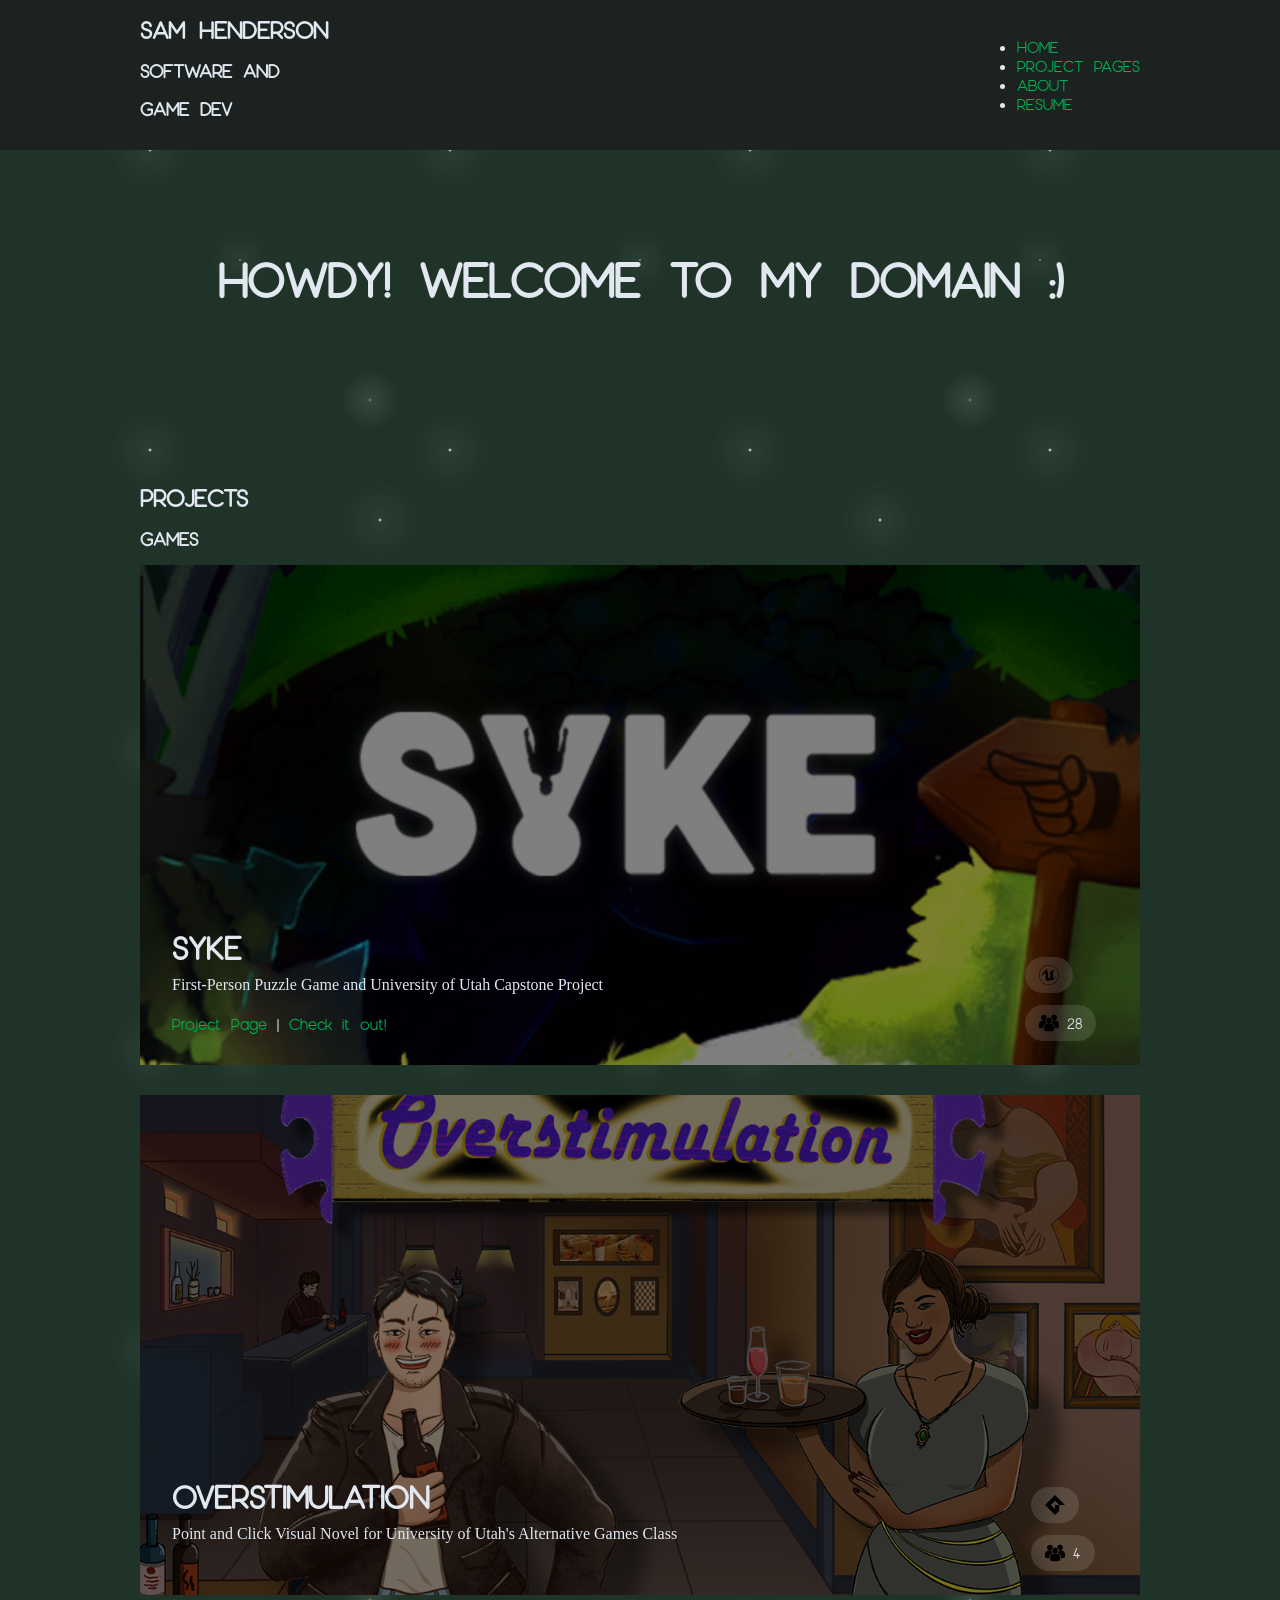
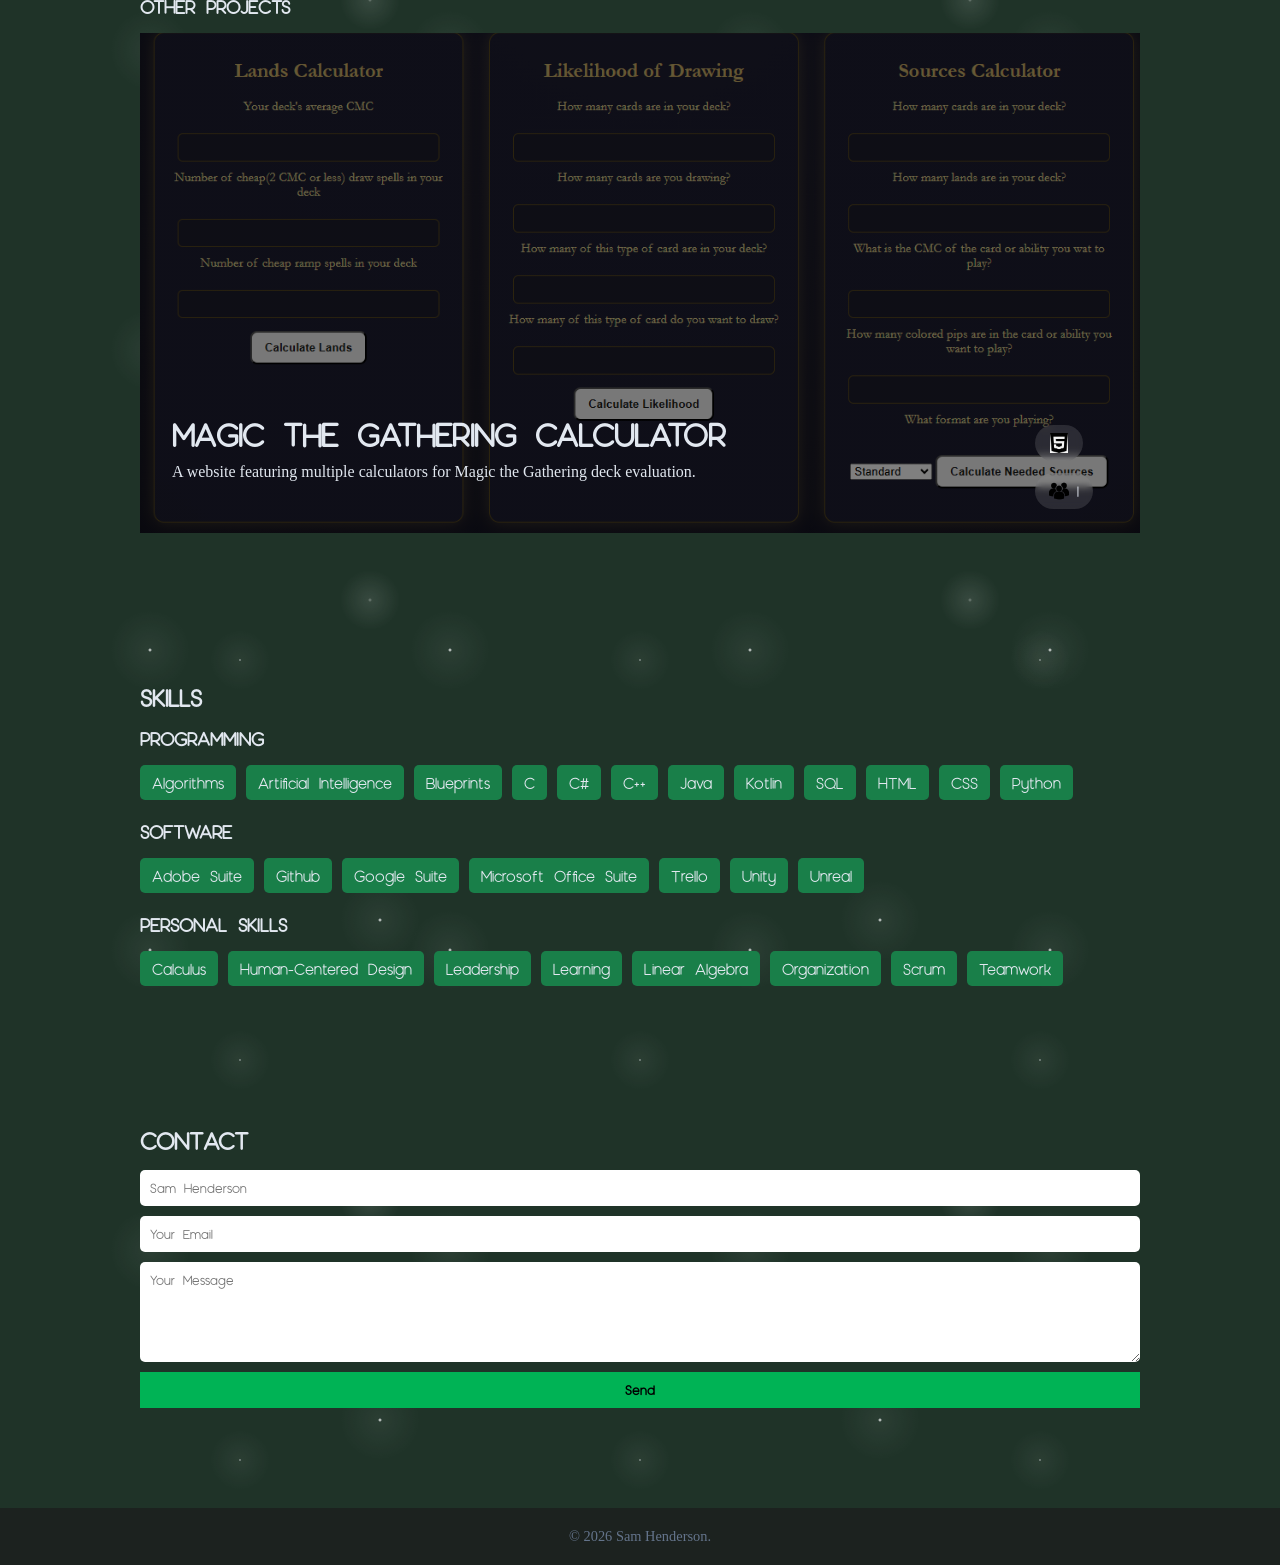
<file: index.html>
<!DOCTYPE html>
<html lang="en">
<head>
    <meta charset="UTF-8" />
    <meta name="viewport" content="width=device-width, initial-scale=1.0"/>
    <title>Sam Henderson | Game Developer/Programmer</title>
    <link rel="stylesheet" href="styles/global.css">
    <link rel="stylesheet" href="styles/home.css">

</head>

<body>

  <!-- ===== Navbar ===== -->
  <nav>
    <div class="container">
      <div>
        <h2>SAM HENDERSON</h2>
        <h3>SOFTWARE AND</h3>
        <h3>GAME DEV</h3>
      </div>
      <ul>
        <li><a href="index.html">HOME</a></li>
        <li><a href="#projects">PROJECT PAGES</a></li>
        <li><a href="about.html">ABOUT</a></li>
        <li><a href="resume.html">RESUME</a></li>
      </ul>
    </div>
  </nav>

  <!-- ===== Hero ===== -->
  <section id="hero">
    <div class="container">
      <h1>Howdy! Welcome to my domain :)</h1>
    </div>
  </section>

  <!-- ===== Projects Cards ===== -->
  <section id="projects">
    <div class="container">
    <h2>Projects</h2>
      <h3>Games</h3>
      <div class="projects-grid">
        <div class="project-card" style="background-image: linear-gradient(rgba(0, 0, 0, 0.5), rgba(0, 0, 0, 0.5)), 
          url('media/sykePoster.jpg');">
          <div class="project-overlay">
            <div class="project-header">
              <h3>Syke</h3>
              <p class="project-description"> 
                First-Person Puzzle Game and University of Utah Capstone Project
              </p>
              <a href="sykePro.html">Project Page</a>
              <span>|</span>
              <a href='https://store.steampowered.com/app/2876980/Syke/'>Check it out!</a>
            </div>
          </div>
          <div class="project-meta">
            <div class="meta-item">
              <img src="media/icons/ueIcon.png" alt="Engine Icon">
            </div>
            <div class="meta-item">
              <img src="media/icons/team.png" alt="Team Icon">
              <span>28</span>
            </div>
          </div>
        </div>
          <!-- <div class="project-media">
            <video width="320" height="240" poster="media/sykePoster.jpg" controls>
              <source src="media\sTrailer.mp4" type="video/mp4">
            </video>
          </div>
          -->
        </div>

        <div class="project-card" style="background-image: linear-gradient(rgba(0, 0, 0, 0.5), rgba(0, 0, 0, 0.5)),
          url('media/overstimPoster.png');">
          <div class="project-overlay">
            <div class="project-header">
              <h3>Overstimulation</h3>
              <p class="project-description">
                Point and Click Visual Novel for University of Utah's Alternative Games Class
              </p>
            </div>
          </div>
          <div class="project-meta">
            <div class="meta-item">
              <img src="media/icons/gamemakerIcon.webp" alt="Engine Icon">
            </div>
            <div class="meta-item">
              <img src="media/icons/team.png" alt="Team Icon">
              <span>4</span>
            </div>
          </div>
          <!--
          <a href="#">Project Page</a>
          <span>|</span>
          <a href='https://nevada-black.itch.io/overstimulation'>Check it out!</a>
          -->

          <!-- <div class="project-media">
            <video width="320" height="240" poster="media/overstimPoster.png" controls>
              <source src="media\osTrailer.mp4" type="video/mp4">
            </video>
          </div>
          -->
        </div>

      </div>

    <!-- <div class="container">
      <h3>School Work</h3>
      <div class="projects-grid">
        <div class="project-card">
          <h3>Syke</h3>
          <p>First-Person Puzzle Game and University of Utah Capstone Project</p>
          <a href="#">Project Page</a>
          <span>|</span>
          <a href='#'>Check it out!</a>
        </div>

        <div class="project-card">
          <h3>Overstimulation</h3>
          <p>Point and Click Visual Novel for University of Utah's Alternative Games Class</p>
          <a href="#">Project Page</a>
          <span>|</span>
          <a href='#'>Check it out!</a>
        </div>
    </div> -->
    
    <div class="container">
      <h3>Other Projects</h3>
      <div class="projects-grid">
        <div class="project-card" style="background-image: linear-gradient(rgba(0, 0, 0, 0.5), rgba(0, 0, 0, 0.5)),
            url('media/MagicDeckAnalyzer.png');">
          <div class="project-overlay">
            <div class="project-header">
              <h3>Magic the Gathering Calculator</h3>
              <p class="project-description">
                A website featuring multiple calculators for Magic the Gathering deck evaluation.
              </p>
            </div>
          </div>
          <div class="project-meta">
            <div class="meta-item">
              <img src="media/icons/htmlIcon.jpg" alt="Engine Icon">
            </div>
            <div class="meta-item">
              <img src="media/icons/team.png" alt="Team Icon">
              <span>1</span>
            </div>
          </div>
              
          <!-- <a href="#">Project Page</a>
          <span>|</span>
          <a href='#'>Check it out!(Coming Soon)</a>
          -->

          <!-- <div class="project-media">
                <img src="media/MagicDeckAnalyzer.png" alt="Magic Preview" class="profile-thumbnail">
          </div>
          -->
        </div>
    </div>
  </section>

  <!-- ===== Skills ===== -->
  <section id="skills">
    <div class="container">
      <h2>Skills</h2>
      <div class="skills-group">
        <h3>Programming</h3>
        <div class="skills-list">
            <span class="skill">Algorithms</span>
            <span class="skill">Artificial Intelligence</span>
            <span class="skill">Blueprints</span>
            <span class="skill">C</span>
            <span class="skill">C#</span>
            <span class="skill">C++</span>
            <span class="skill">Java</span>
            <span class="skill">Kotlin</span>
            <span class="skill">SQL</span>
            <span class="skill">HTML</span>
            <span class="skill">CSS</span>
            <span class="skill">Python</span>
        </div>
      </div>
      <div class="skills-group">
        <h3>Software</h3>
        <div class="skills-list">
            <span class="skill">Adobe Suite</span>
            <span class="skill">Github</span>
            <span class="skill">Google Suite</span>
            <span class="skill">Microsoft Office Suite</span>
            <span class="skill">Trello</span>
            <span class="skill">Unity</span>
            <span class="skill">Unreal</span>
        </div>
      </div>
      <div class="skills-group">
        <h3>Personal Skills</h3>
        <div class="skills-list"> 
            <span class="skill">Calculus</span>
            <span class="skill">Human-Centered Design</span>           
            <span class="skill">Leadership</span>
            <span class="skill">Learning</span>
            <span class="skill">Linear Algebra</span>
            <span class="skill">Organization</span>
            <span class="skill">Scrum</span>
            <span class="skill">Teamwork</span>
        </div>
      </div>
    </div>
  </section>

  <!-- ===== Contact ===== -->
  <section id="contact">
    <div class="container">
      <h2>Contact</h2>
      <form>
        <input type="text" placeholder="Sam Henderson" required />
        <input type="email" placeholder="Your Email" required />
        <textarea rows="5" placeholder="Your Message"></textarea>
        <button type="submit">Send</button>
      </form>
    </div>
  </section>

  <!-- ===== Footer ===== -->
  <footer>
    <p>© 2026 Sam Henderson.</p>
  </footer>

</body>
</html>
</file>
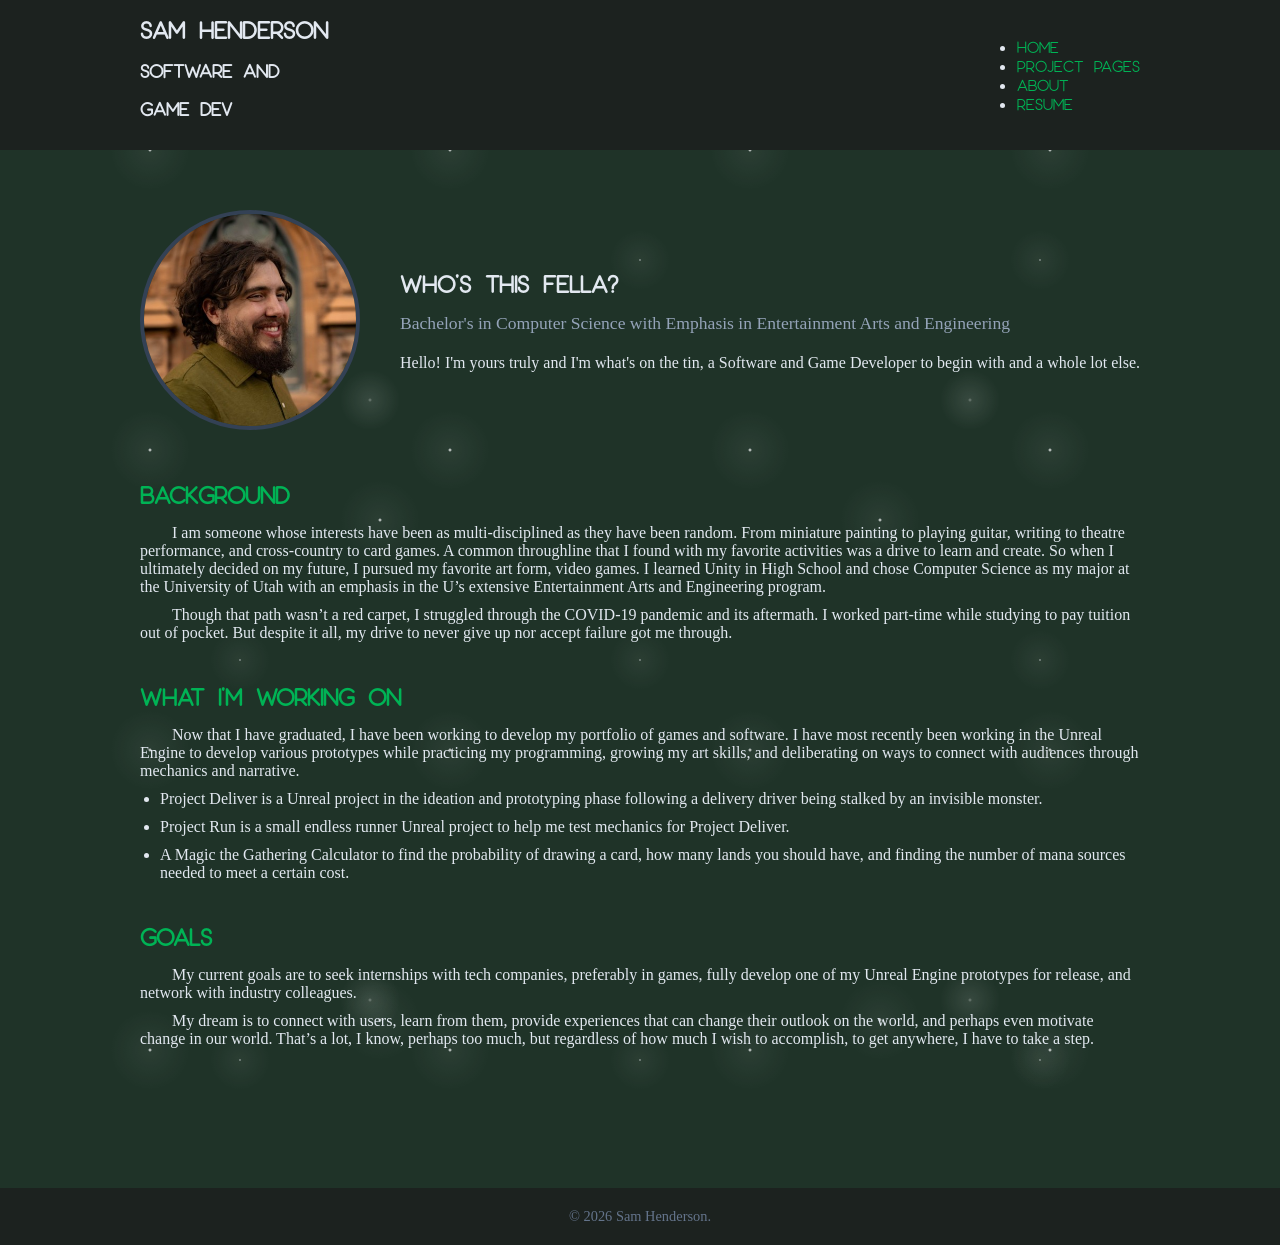
<file: about.html>
<!DOCTYPE html>
<html lang="en">
<head>
  <meta charset="UTF-8" />
  <meta name="viewport" content="width=device-width, initial-scale=1.0"/>
  <title>Sam Henderson | About</title>
  <link rel="stylesheet" href="styles/global.css">
  <link rel="stylesheet" href="styles/about.css">
</head>

<body>

 <nav>
    <div class="container">
      <div>
        <h2>SAM HENDERSON</h2>
        <h3>SOFTWARE AND</h3>
        <h3>GAME DEV</h3>
      </div>
      <ul>
        <li><a href="index.html">HOME</a></li>
        <li><a href="#projects">PROJECT PAGES</a></li>
        <li><a href="about.html">ABOUT</a></li>
        <li><a href="resume.html">RESUME</a></li>
      </ul>
    </div>
  </nav>

<section id="about">
  <div class="container">

    <div class="about-header">
      <img src="media/SamProfilePicture.jpg" alt="Profile Picture" class="profile-image">

      <div class="about-intro">
        <h1>WHO'S THIS FELLA?</h1>

        <p class="subtitle">
          Bachelor's in Computer Science with Emphasis in Entertainment Arts and Engineering
        </p>

        <p style="font-family:verdana">
          Hello! I'm yours truly and I'm what's on the tin, a Software and Game Developer to begin with and a whole lot else.
        </p>
      </div>
    </div>

    <div class="about-section">
      <h2>BACKGROUND</h2>

      <p class="indented-p">
        I am someone whose interests have been as multi-disciplined as they have been random. From miniature painting to playing guitar, writing to theatre performance, and cross-country to card games. A common throughline that I found with my favorite activities was a drive to learn and create. So when I ultimately decided on my future, I pursued my favorite art form, video games. I learned Unity in High School and chose Computer Science as my major at the University of Utah with an emphasis in the U’s extensive Entertainment Arts and Engineering program.      
      </p>
      <p class="indented-p">
        Though that path wasn’t a red carpet, I struggled through the COVID-19 pandemic and its aftermath. I worked part-time while studying to pay tuition out of pocket. But despite it all, my drive to never give up nor accept failure got me through.
      </p>
    </div>

    <div class="about-section" >
      <h2>WHAT I'M WORKING ON</h2>
      <p class="indented-p">
        Now that I have graduated, I have been working to develop my portfolio of games and software. I have most recently been working in the Unreal Engine to develop various prototypes while practicing my programming, growing my art skills, and deliberating on ways to connect with audiences through mechanics and narrative.
      </p>
      <ul>
        <li style="font-family:verdana">Project Deliver is a Unreal project in the ideation and prototyping phase following a delivery driver being stalked by an invisible monster.</li>
        <li style="font-family:verdana">Project Run is a small endless runner Unreal project to help me test mechanics for Project Deliver.</li>
        <li style="font-family:verdana">A Magic the Gathering Calculator to find the probability of drawing a card, how many lands you should have, and finding the number of mana sources needed to meet a certain cost.</li>
      </ul>
    </div>

    <div class="about-section">
      <h2>GOALS</h2>
      <p class="indented-p">
        My current goals are to seek internships with tech companies, preferably in games, fully develop one of my Unreal Engine prototypes for release, and network with industry colleagues.
      </p>
      <p class="indented-p">
        My dream is to connect with users, learn from them, provide experiences that can change their outlook on the world, and perhaps even motivate change in our world. That’s a lot, I know, perhaps too much, but regardless of how much I wish to accomplish, to get anywhere, I have to take a step.
      </p>
    </div>

  </div>
</section>

  <!-- ===== Footer ===== -->
  <footer>
    <p>© 2026 Sam Henderson.</p>
  </footer>

</body>
</html>
</file>
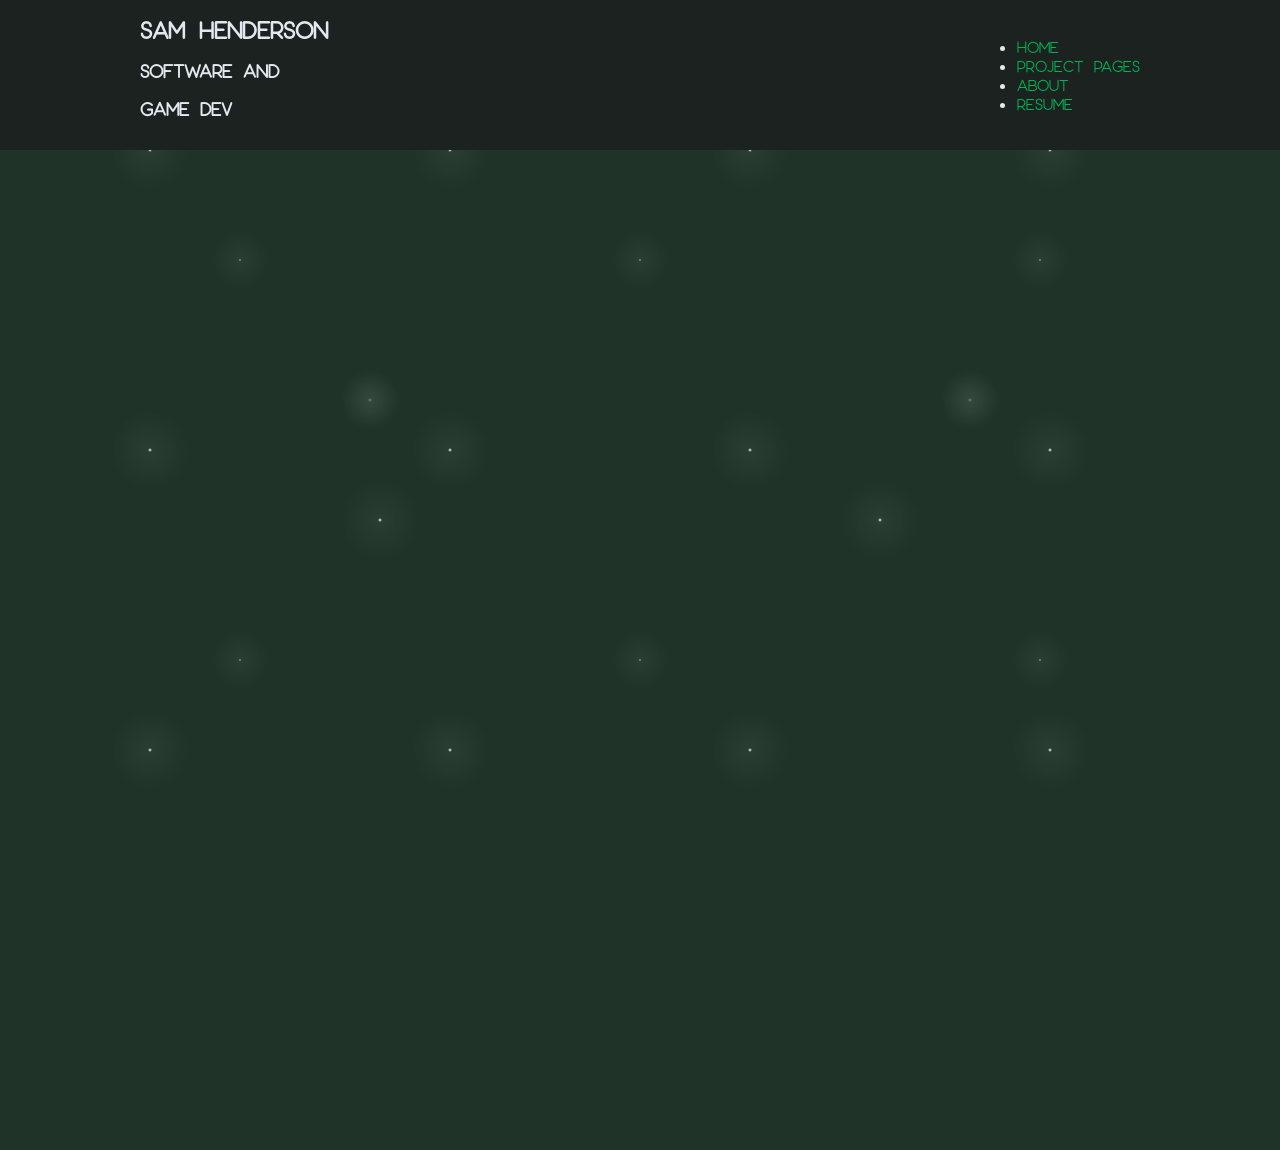
<file: resume.html>
<!DOCTYPE html>
<html lang="en">
<head>
  <meta charset="UTF-8" />
  <meta name="viewport" content="width=device-width, initial-scale=1.0"/>
  <title>Sam Henderson | Resume</title>
  <link rel="stylesheet" href="styles/global.css">
  <link rel="stylesheet" href="styles/about.css">

  <style>
        * {
            margin: 0;
            padding: 0;
            box-sizing: border-box;
        }
        html, body {
            width: 100%;
            height: 100vh;
            overflow: hidden; /* Removes the browser window scrollbar */
        }
        iframe {
            width: 100%;
            height: 100%;
            border: none;
        }
    </style>

</head>

<body>

 <nav>
    <div class="container">
      <div>
        <h2>SAM HENDERSON</h2>
        <h3>SOFTWARE AND</h3>
        <h3>GAME DEV</h3>
      </div>
      <ul>
        <li><a href="index.html">HOME</a></li>
        <li><a href="#projects">PROJECT PAGES</a></li>
        <li><a href="about.html">ABOUT</a></li>
        <li><a href="resume.html">RESUME</a></li>
      </ul>
    </div>
  </nav>
        <iframe src="media/SamHendersonResume.pdf#view-Fit" width="100%" height="100%"></iframe>

    <!-- ===== Footer ===== -->
  <footer>
    <p>© 2026 Sam Henderson.</p>
  </footer>

</body>
</html>
</file>
<file: styles/global.css>
@font-face {
    font-family: moonFont;
    src: url(Moon2.0-Regular.otf);
}

/* ===== Mobile ===== */

@media (max-width: 768px) {

}

/* ===== Reset ===== */
* {
        margin: 0;
        padding: 0;
        box-sizing: border-box;
        font-family: moonFont
    }

    html {
        overflow-x: hidden;
    }

    body {
        background-color: #1F3328;

        background-image:
            radial-gradient(white, rgba(255,255,255,.05) 2px, transparent 40px), 
            radial-gradient(white, rgba(255,255,255,.05) 1px, transparent 30px), 
            radial-gradient(white, rgba(255,255,255,.05) 2px, transparent 40px), 
            radial-gradient(rgba(255,255,255,.4), rgba(255,255,255,.1) 2px, transparent 30px);

        background-size:
            300px 300px,
            400px 400px,
            500px 500px,
            600px 600px,
            700px 700px,
            800px 800px;

        background-position:
            0 0,
            40px 60px,
            130px 270px,
            70px 100px,
            200px 50px,
            300px 120px;

        color: #e2e8f0;
    }

    a {
        color: #00B355;
        text-decoration: none;
    }

    /* ===== Layout ===== */
    .container {
        width: 100%;
        max-width: 1000px;
        margin: auto;
    }

    section {
        padding: 60px 0;
    }

    h1, h2, h3 {
        text-transform: uppercase;
        margin-bottom: 15px;
    }

    p {
        font-family: verdana;
    }

    /* ===== Navigation ===== */
    nav {
        background: #1c221f;
        padding: 15px 0;
        position: sticky;
        top: 0;
        z-index: 1000;

    }

    nav .container {
        display: flex;
        justify-content: space-between;
        align-items: center;
        position: relative;
    }

    .menu-button {
        background: none;
        transition: transform 0.2s ease;
    }

    .menu-button:hover {
        transform: scale(1.1);
    }

    .dropdown-menu {
    position: absolute;

    top: 70px;
    right: 0;

    background: #1e293b;

    border-radius: 12px;

    min-width: 220px;

    overflow: hidden;

    display: none;

    flex-direction: column;

    box-shadow:
        0 10px 25px rgba(0,0,0,0.35);
    }

    .dropdown-menu {
    position: absolute;

    top: 70px;
    right: 0;

    background: #1e293b;

    border-radius: 12px;

    min-width: 220px;

    overflow: hidden;

    display: none;

    flex-direction: column;

    box-shadow:
        0 10px 25px rgba(0,0,0,0.35);
    }

    .dropdown-menu.show {
        display: flex;
    }

    /* Links */

    .dropdown-menu a {
        padding: 16px 20px;

        color: white;

        transition:
            background 0.2s ease,
            padding-left 0.2s ease;
    }

    .dropdown-menu a:hover {
        background: #334155;

        padding-left: 28px;
    }

    /* ===== Hero ===== */
    #hero {
        text-align: center;
        padding: 100px 0;
    }

    #hero h1 {
        font-size: 2.5rem;
    }

    #hero p {
        margin-top: 10px;
        font-size: 1.2rem;
        color: #94a3b8;
    }

    /* ===== Contact ===== */
    form {
        display: flex;
        flex-direction: column;
        gap: 10px;
    }

    input, textarea {
        padding: 10px;
        border: none;
        border-radius: 5px;
    }

    button {
        padding: 10px;
        border: none;
        background: #00B355;
        color: black;
        font-weight: bold;
        cursor: pointer;
    }

    button:hover {
        background: #00B355;
    }

    /* ===== Footer ===== */
    footer {
        text-align: center;
        padding: 20px 0;
        background: #1c221f;
        margin-top: 40px;
        font-size: 0.9rem;
        color: #64748b;
    }

    img {
        width: 100%;
    }

    /* MOBILE RESPONSIVE STYLES */

@media (max-width: 768px) {


    .container {
        width: 92%;

        padding-left: 10px;
        padding-right: 10px;
    }

    section {
        padding: 40px 0;
    }


    h1 {
        font-size: 2rem;
    }

    h2 {
        font-size: 1.6rem;
    }

    h3 {
        font-size: 1.2rem;
    }

    p {
        font-size: 0.95rem;
    }


    nav {
        padding: 12px 0;
    }

    .menu-button {
        font-size: 1.8rem;
    }

    .dropdown-menu {
        width: 100%;

        left: 0;
        right: 0;

        top: 65px;

        border-radius: 0;
    }

    .dropdown-menu a {
        padding: 18px 24px;

        font-size: 1.1rem;
    }

    #hero {
        padding: 60px 0;
    }

    #hero h1 {
        font-size: 2.2rem;
    }

    #hero p {
        font-size: 1rem;
    }

    input,
    textarea,
    button {
        font-size: 1rem;
    }

    button {
        padding: 14px;
    }

    footer {
        font-size: 0.8rem;
    }

    img,
    video,
    iframe {
        max-width: 100%;
        height: auto;
    }
}
</file>
<file: styles/home.css>
/* ===== Hero ===== */

#hero {
    text-align: center;

    padding: 100px 0;
}

#hero h1 {
    font-size: 3rem;
}

#hero p {
    color: #94a3b8;

    margin-top: 10px;

    font-size: 1.2rem;
}

/* ===== Projects ===== */
    .projects-grid {
        display: grid;
        grid-template-columns: 1fr;
        gap: 40px;
        margin-bottom: 30px;
    }

    .project-card {
        min-height: 500px;

        background-size: cover;
        background-position: center;

        display: flex;
        align-items: flex-end;
        position: relative;
    }

    .project-card:hover {
        transform: translateY(-5px);
    }
    
/* ===== Card Content ===== */
    .project-overlay {
        position: relative;
        z-index: 2;
        width: 100%;
        padding: 32px;
    }

    .project-header h3 {
        font-size: 2rem;
        margin-bottom: 10px;
    }

    .project-description {
        font-size: 1rem;
        max-width: 7000px;
        margin-bottom: 20px;
    }

/* ===== Metadata ===== */

    .project-meta {
        display: flex;

        flex-wrap: wrap;

        gap: 12px;

        margin-bottom: 24px;
    }

    .meta-item {
        background: rgba(255,255,255,0.12);

        backdrop-filter: blur(4px);

        padding: 8px 14px;

        border-radius: 999px;

        font-size: 0.95rem;
        display: flex;
        align-items: center;
        gap: 8px;
    }

    .meta-item img {
        width: 20px;
        height: 20px;

        object-fit: contain;

        flex-shrink: 0;
    }

/* ===== Skills ===== */
    .skill-group {
        margin-bottom: 40px;
    }
    
    .skill-group h3 {
        margin-bottom: 15px;
    }
    
    .skills-list {
        display: flex;
        flex-wrap: wrap;
        column-gap: 10px;
        row-gap: 12px;
        margin-bottom: 20px;
    }

    .skill {
        background: #197F49;
        padding: 8px 12px;
        border-radius: 5px;
        white-space: nowrap;
        align-items: center;
        justify-content: center;
    }

    /* MOBILE HOME PAGE */

@media (max-width: 768px) {

    .projects-grid {
        gap: 24px;
    }

    .project-card {
        min-height: 340px;

        border-radius: 12px;
    }

    .project-overlay {
        padding: 20px;
    }

    .project-header h3 {
        font-size: 1.5rem;
    }

    .project-description {
        font-size: 0.95rem;

        margin-bottom: 16px;
    }

    .project-meta {
        gap: 8px;

        margin-bottom: 18px;
    }

    .meta-item {
        font-size: 0.8rem;

        padding: 6px 10px;
    }

    .meta-item img {
        width: 16px;
        height: 16px;
    }

    .skill {
        font-size: 0.85rem;

        padding: 6px 10px;
    }

}
</file>
<file: styles/about.css>
/* ===== About ===== */
    .about-header {
        display: flex;
        flex-wrap: wrap;
        align-items: center;
        gap: 40px;

        margin-bottom: 50px;
    }

    .profile-image {
        width: 220px;
        height: 220px;

        border-radius: 50%;

        object-fit: cover;

        border: 4px solid #334155;
    }

    .about-intro {
        flex: 1;
        min-width: 300px;
    }

    .subtitle {
        color: #94a3b8;
        margin-bottom: 20px;
        font-size: 1.1rem;
    }

    .about-section {
        margin-bottom: 40px;
    }

    .about-section h2 {
        margin-bottom: 15px;
        color: #00B355;
    }

    .about-section ul {
        padding-left: 20px;
    }

    .about-section li {
        margin-bottom: 10px;
    }

    .indented-p {
        text-indent: 2em; 
        margin-bottom: 10px;
    }

    /*  MOBILE ABOUT PAGE */

@media (max-width: 768px) {

    .about-header {
        flex-direction: column;

        text-align: center;

        gap: 24px;
    }

    .profile-image {
        width: 180px;
        height: 180px;
    }

    .about-intro {
        min-width: unset;
    }

    .subtitle {
        font-size: 1rem;
    }

    .about-section {
        margin-bottom: 30px;
    }

    .indented-p {
        text-indent: 1em;
    }

}
</file>
